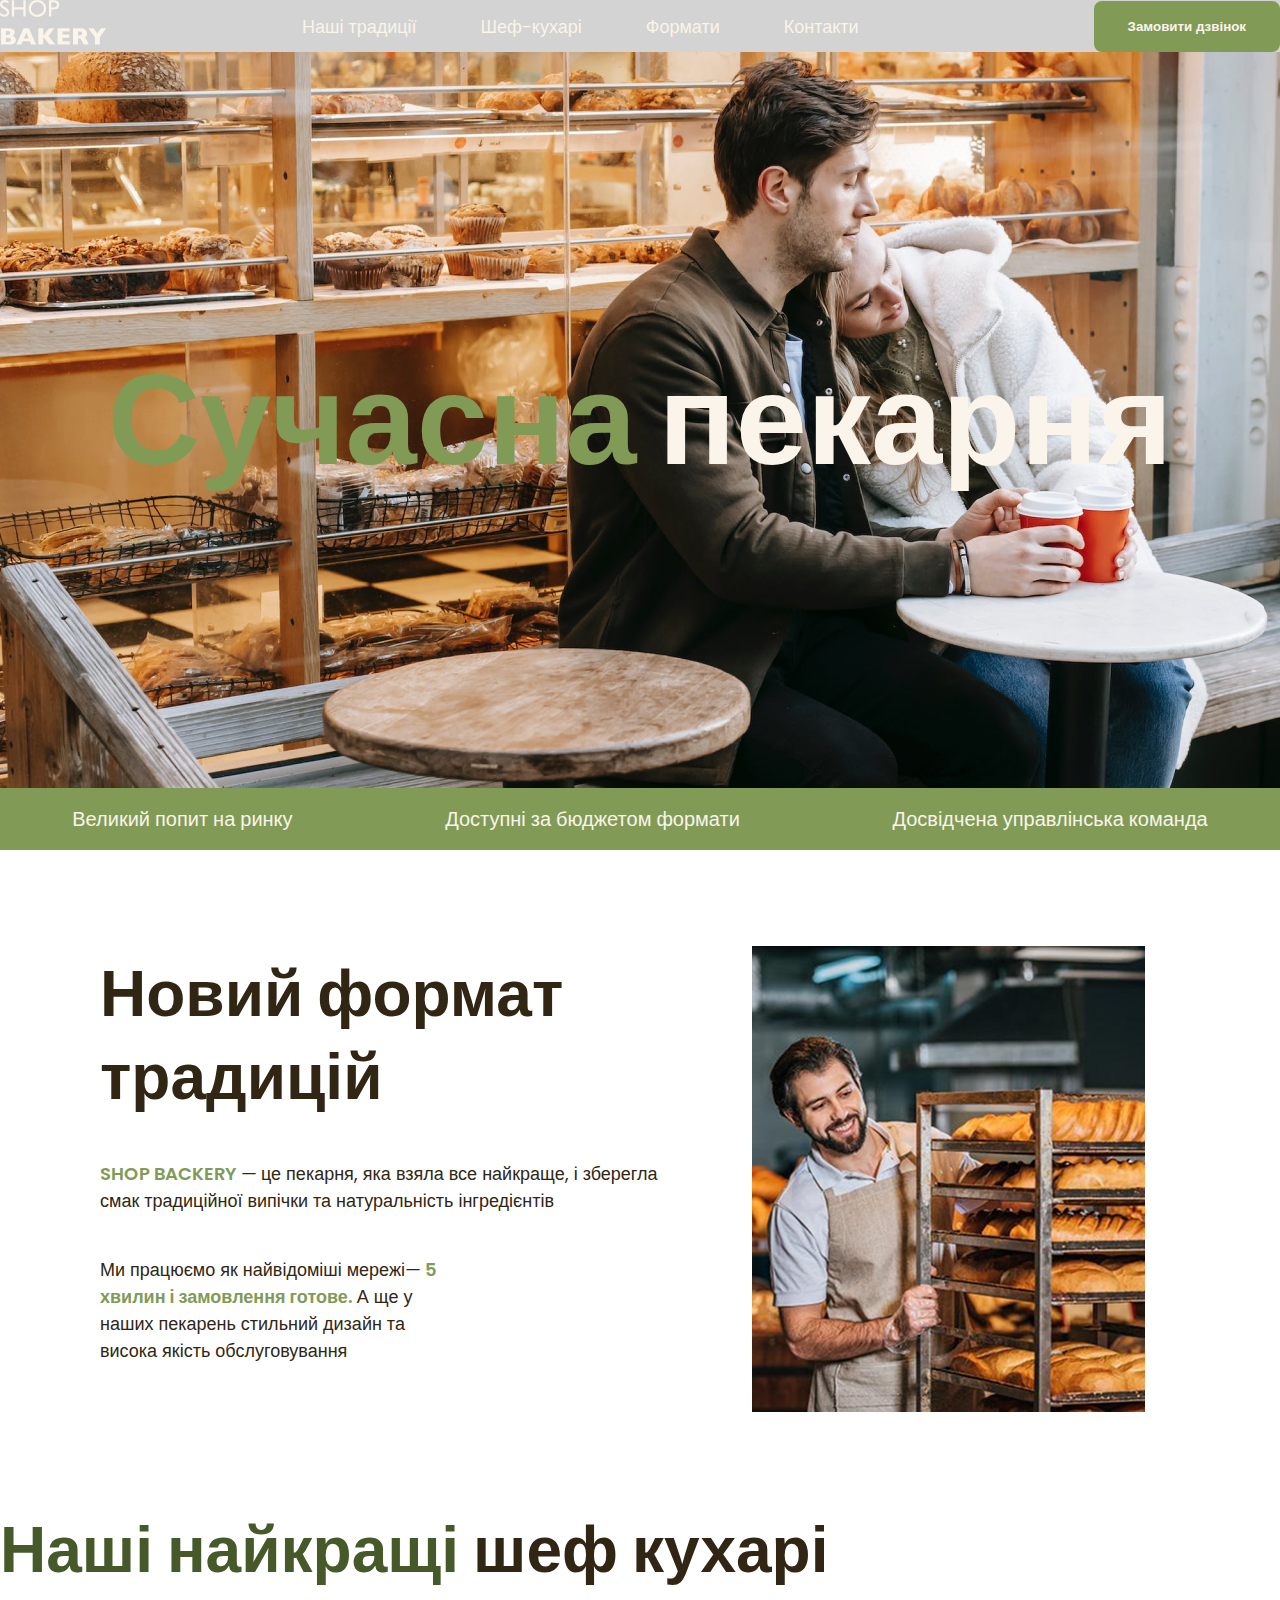
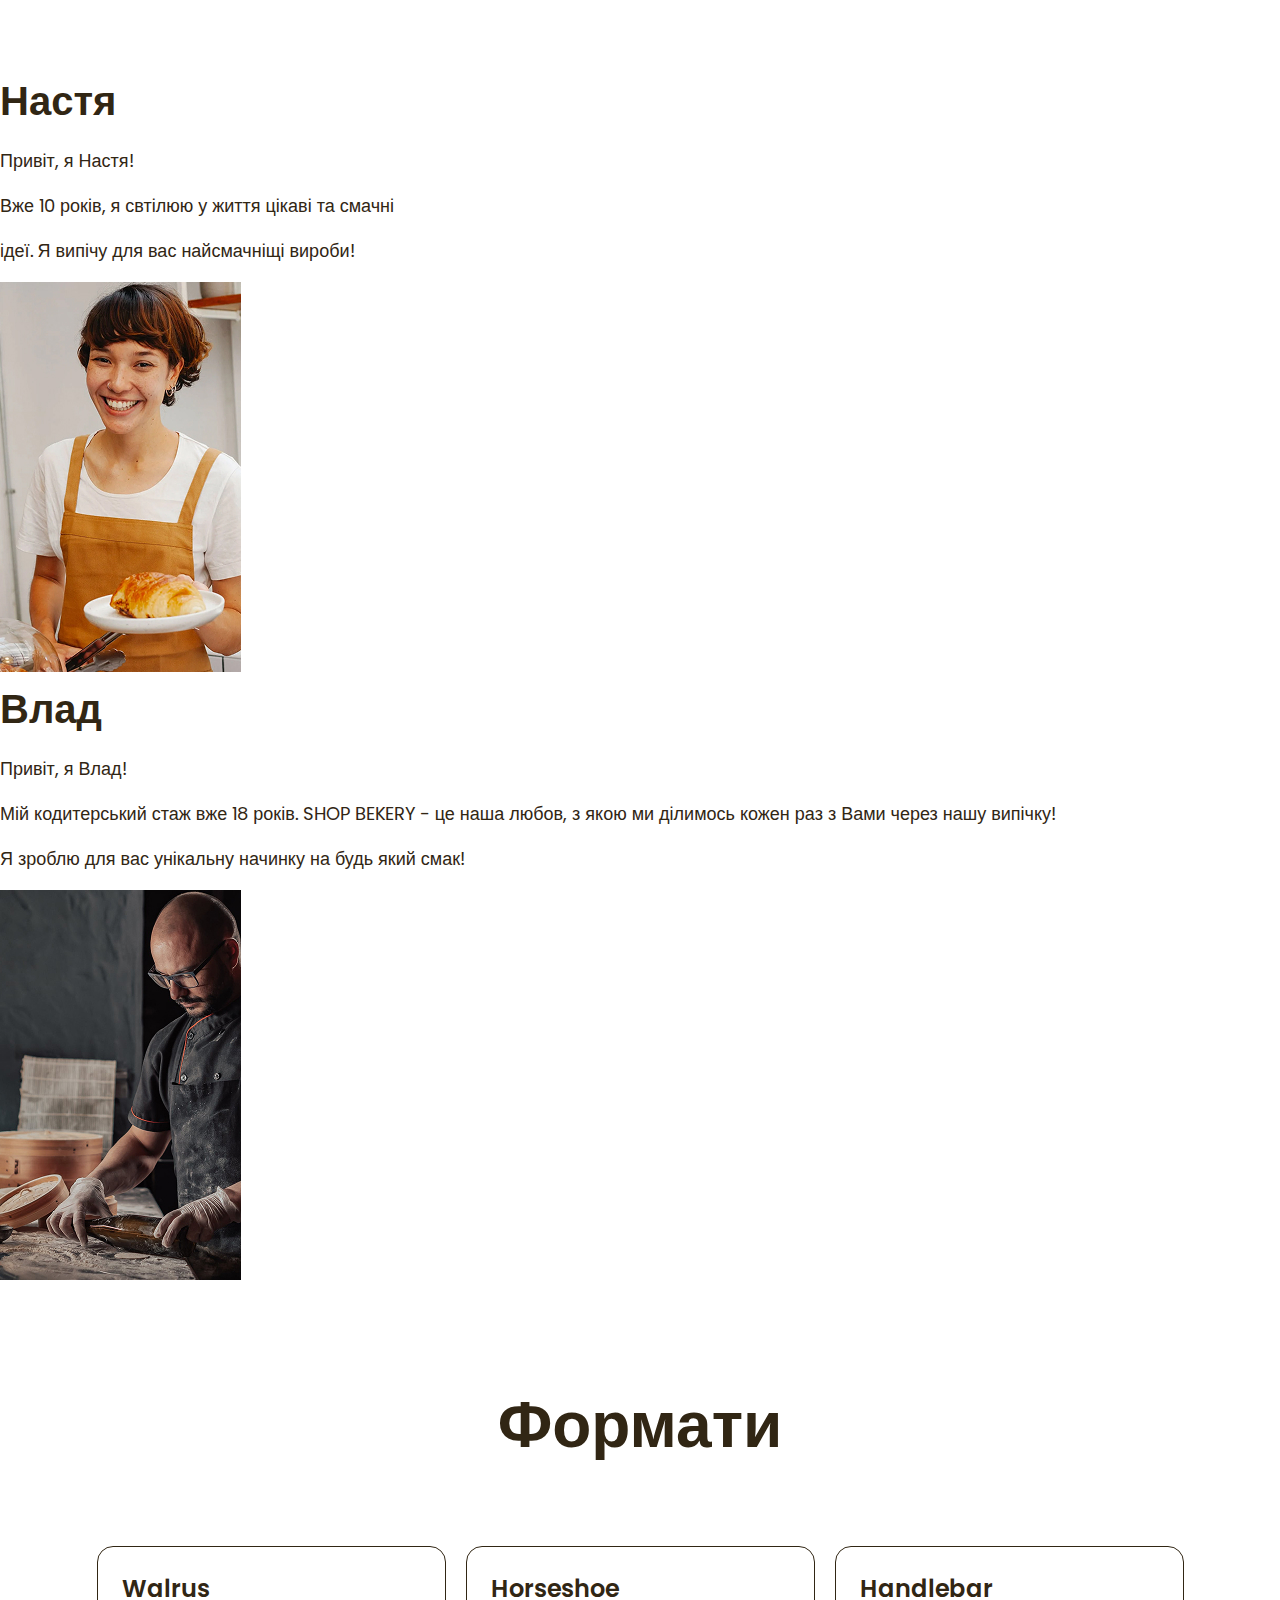
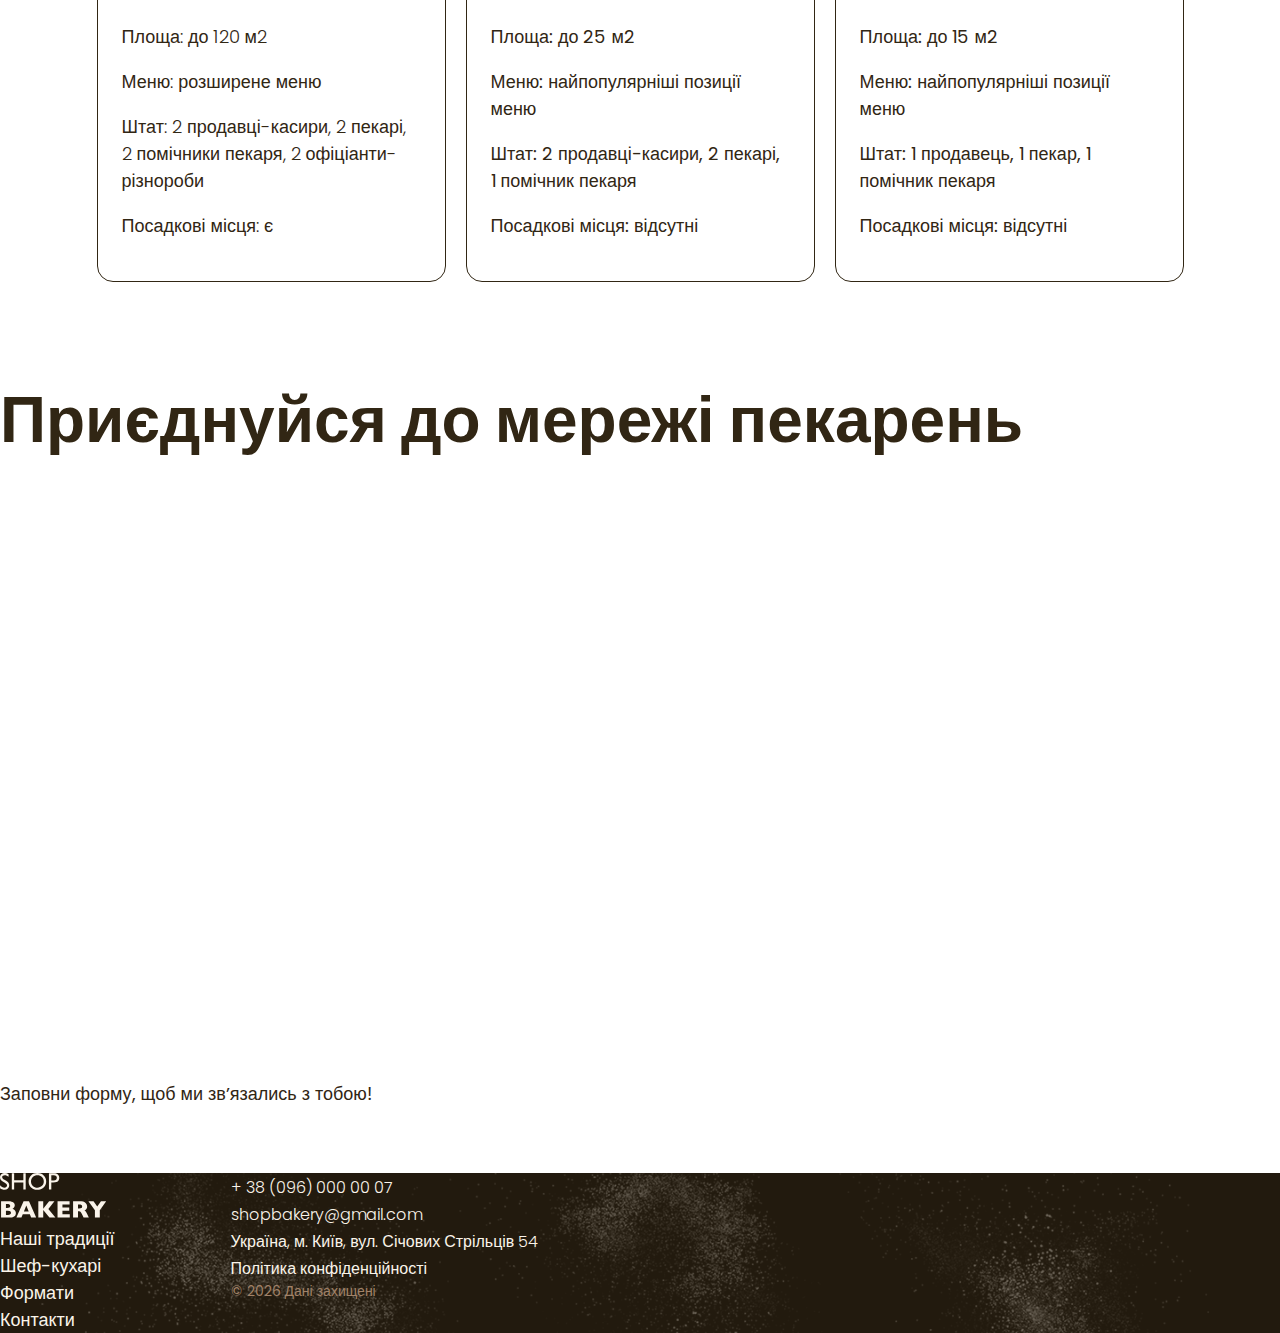
<file: index.html>
<!doctype html>
<html lang="uk">
  <head>
    <meta charset="UTF-8" />
    <meta name="viewport" content="width=device-width, initial-scale=1.0" />
    <title>Сучасна пекарня</title>
    <!-- Fonts -->
    <link rel="preconnect" href="https://fonts.googleapis.com" />
    <link rel="preconnect" href="https://fonts.gstatic.com" crossorigin />
    <link
      href="https://fonts.googleapis.com/css2?family=Poppins:wght@300;400;600;900&display=swap"
      rel="stylesheet"
    />
    <!-- Styles -->
    <link rel="stylesheet" href="./css/style.css" />
  </head>
  <body>
    <header>
      <div class="container">
        <div class="header-container">
          <nav class="header-nav">
            <a href="./index.html">
              <img src="./images/logo.svg" alt="Логотип Сучасної пекарні" />
            </a>
            <ul class="header-menu">
              <li>
                <a class="link" href="#traditions-section">Наші традиції</a>
              </li>
              <li>
                <a class="link" href="#chefs-section">Шеф-кухарі</a>
              </li>
              <li>
                <a class="link" href="#formats-section">Формати</a>
              </li>
              <li>
                <a class="link" href="#contacts-section">Контакти</a>
              </li>
            </ul>
          </nav>
          <button class="button" type="button">Замовити дзвінок</button>
        </div>
      </div>
    </header>

    <main>
      <section class="hero-section">
        <div class="container">
          <h1 class="hero-title">
            <span class="accent">Сучасна</span> пекарня
          </h1>
        </div>
      </section>
      <section>
        <div class="advantages-section">
          <div class="container">
            <h2 class="visually-hidden">Наші переваги</h2>
            <ul class="advantages-list">
              <li class="advantages-item">Великий попит на ринку</li>
              <li class="advantages-item">Доступні за бюджетом формати</li>
              <li class="advantages-item">Досвідчена управлінська команда</li>
            </ul>
          </div>
        </div>
      </section>
      <section class="traditions-section section" id="traditions-section">
        <div class="container">
          <div class="tradition-container">
            <div class="tradition-item">
              <h2 class="traditions-title section-title">
                Новий формат традицій
              </h2>
              <p class="traditions-text">
                <span class="accent-uppercase">shop backery</span> — це пекарня,
                яка взяла все найкраще, і зберегла смак традиційної випічки та
                натуральність інгредієнтів
              </p>
              <p class="traditions-text">
                Ми працюємо як найвідоміші мережі—
                <span class="accent">5 хвилин і замовлення готове.</span> А ще у
                наших пекарень стильний дизайн та висока якість обслуговування
              </p>
            </div>
            <img
              class="image-backer"
              src="./images/baker-man.jpg"
              alt="Чоловік пекар посміхається і дивиться на батони"
            />
          </div>
        </div>
      </section>
      <section class="section" id="chefs-section">
        <div class="container">
          <h2 class="chefs-title section-title">
            <span class="accent">Наші найкращі</span> шеф кухарі
          </h2>
          <ul>
            <li>
              <article>
                <h3 class="chef-title">Настя</h3>
                <p>Привіт, я Настя!</p>
                <p>Вже 10 років, я свтілюю у життя цікаві та смачні</p>
                <p>ідеї. Я випічу для вас найсмачніщі вироби!</p>
              </article>
              <img src="./images/Nastya.jpg" alt="Фото Насті" />
            </li>
            <li>
              <article>
                <h3 class="chef-title">Влад</h3>
                <p>Привіт, я Влад!</p>
                <p>
                  Мій кодитерський стаж вже 18 років. SHOP BEKERY - це наша
                  любов, з якою ми ділимось кожен раз з Вами через нашу випічку!
                </p>
                <p>Я зроблю для вас унікальну начинку на будь який смак!</p>
              </article>
              <img src="./images/Vlad.jpg" alt="Фото Влада" />
            </li>
          </ul>
        </div>
      </section>
      <section class="section" id="formats-section">
        <div class="container">
          <h2 class="formats-title section-title">Формати</h2>
          <ul class="format-list">
            <li class="format-item">
              <article class="format-card">
                <h3 lang="en" class="format-title">Walrus</h3>
                <div class="format-text">
                  <p>Площа: до 120 м2</p>
                  <p>Меню: розширене меню</p>
                  <p>
                    Штат: 2 продавці-касири, 2 пекарі, 2 помічники пекаря, 2
                    офіціанти-різнороби
                  </p>
                  <p>Посадкові місця: є</p>
                </div>
              </article>
            </li>
            <li class="format-item">
              <article class="format-card">
                <h3 lang="en" class="format-title">Horseshoe</h3>
                <p>Площа: до 25 м2</p>
                <p>Меню: найпопулярніші позиції меню</p>
                <p>Штат: 2 продавці-касири, 2 пекарі, 1 помічник пекаря</p>
                <p>Посадкові місця: відсутні</p>
              </article>
            </li>
            <li class="format-item">
              <article class="format-card">
                <h3 lang="en" class="format-title">Handlebar</h3>
                <p>Площа: до 15 м2</p>
                <p>Меню: найпопулярніші позиції меню</p>
                <p>Штат: 1 продавець, 1 пекар, 1 помічник пекаря</p>
                <p>Посадкові місця: відсутні</p>
              </article>
            </li>
          </ul>
        </div>
      </section>
      <section class="section" id="contacts-section">
        <div class="container">
          <h2 class="contacts-title section-title">
            Приєднуйся до мережі пекарень
          </h2>
          <iframe
            src="https://www.google.com/maps/embed?pb=!1m18!1m12!1m3!1d2414.478449354437!2d30.4912733!3d50.4566776!2m3!1f0!2f0!3f0!3m2!1i1024!2i768!4f13.1!3m3!1m2!1s0x40d4ce637c006b2d%3A0xaf86385f19996ff0!2z0LLRg9C70LjRhtGPINCh0ZbRh9C-0LLQuNGFINCh0YLRgNGW0LvRjNGG0ZbQsiwgNTQsINCa0LjRl9CyLCAwMjAwMA!5e1!3m2!1suk!2sua!4v1770658083333!5m2!1suk!2sua"
            width="603"
            height="595"
            style="border: 0"
            allowfullscreen=""
            loading="lazy"
            referrerpolicy="no-referrer-when-downgrade"
          ></iframe>
          <p>Заповни форму, щоб ми звʼязались з тобою!</p>
        </div>
      </section>
    </main>
    <footer class="footer">
      <div class="container">
        <div class="footer-flex">
          <nav>
            <a href="./index.html">
              <img src="./images/logo.svg" alt="Логотип Сучасної пекарні" />
            </a>
            <ul>
              <li><a href="#" class="link">Наші традиції</a></li>
              <li><a href="#" class="link">Шеф-кухарі</a></li>
              <li><a href="#" class="link">Формати</a></li>
              <li><a href="#" class="link">Контакти</a></li>
            </ul>
          </nav>
          <address>
            <ul>
              <li>
                <a class="adress-link" href="tel:+38(096)0000007"
                  >+ 38 (096) 000 00 07</a
                >
              </li>
              <li>
                <a class="adress-link" href="mailto:shopbakery@gmail.com"
                  >shopbakery@gmail.com</a
                >
              </li>
              <li>
                <a
                  class="adress-link"
                  href="https://maps.app.goo.gl/gTTw5o9tC1cetXp38"
                  target="_blank"
                  >Україна, м. Київ, вул. Січових Стрільців 54</a
                >
              </li>
              <li>
                <a href="#">
                  <!-- facebook icon -->
                </a>
              </li>
              <li>
                <a href="#">
                  <!-- instagram icon -->
                </a>
              </li>
            </ul>
            <a class="adress-link" href="#" target="_blank"
              >Політика конфіденційності</a
            >
            <p class="confident">© 2026 Дані захищені</p>
          </address>
        </div>
      </div>
    </footer>
  </body>
</html>
</file>
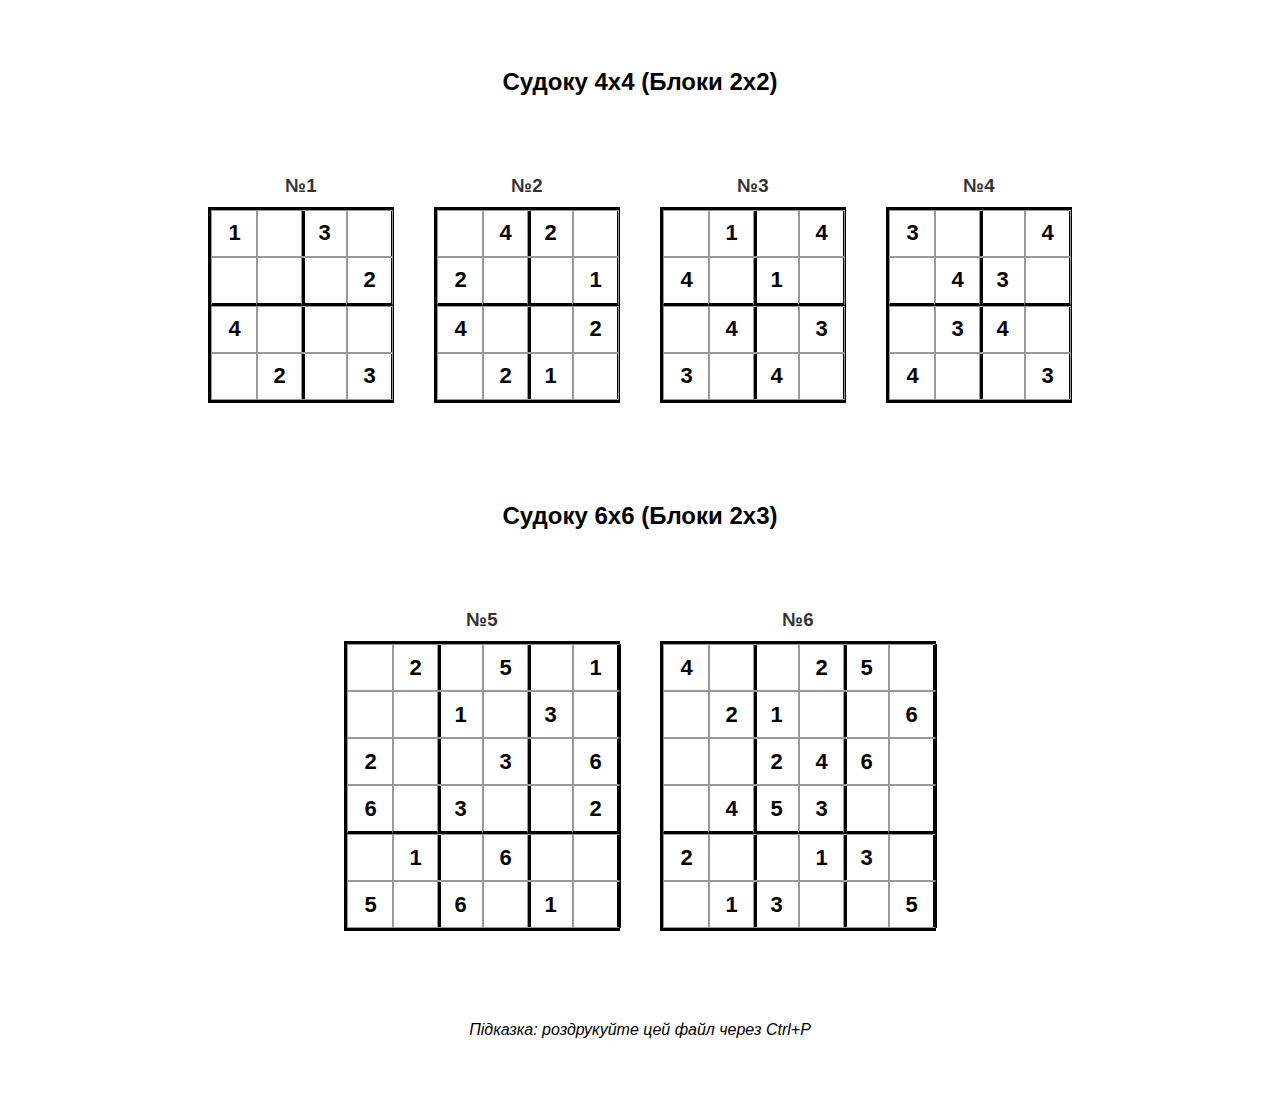
<file: test.html>
<!doctype html>
<html lang="uk">
  <head>
    <meta charset="UTF-8" />
    <title>Судоку для друку (Правильні блоки)</title>
    <style>
      body {
        font-family: "Segoe UI", sans-serif;
        display: flex;
        flex-wrap: wrap;
        gap: 40px;
        justify-content: center;
        padding: 40px;
        background: white;
      }
      .sudoku-container {
        border: 3px solid black;
        display: grid;
        background: white;
      }
      .cell {
        border: 1px solid #999;
        width: 45px;
        height: 45px;
        display: flex;
        align-items: center;
        justify-content: center;
        font-size: 22px;
        font-weight: bold;
      }

      /* 4x4 Grid: Blocks 2x2 */
      .s4 {
        grid-template-columns: repeat(4, 45px);
      }
      .s4 .cell:nth-child(2n) {
        border-right: 3px solid black;
      }
      .s4 .cell:nth-child(4n) {
        border-right: 1px solid #999;
      } /* Reset outer edge */
      .s4 .cell:nth-child(n + 5):nth-child(-n + 8) {
        border-bottom: 3px solid black;
      }

      /* 6x6 Grid: Blocks 2 wide, 3 high (2x3) */
      .s6 {
        grid-template-columns: repeat(6, 45px);
      }
      .s6 .cell:nth-child(2n) {
        border-right: 3px solid black;
      }
      .s6 .cell:nth-child(n + 19):nth-child(-n + 24) {
        border-bottom: 3px solid black;
      }

      .game-block {
        display: flex;
        flex-direction: column;
        align-items: center;
      }
      h3 {
        margin-bottom: 10px;
        color: #333;
      }
      .page-break {
        width: 100%;
        height: 0;
        page-break-after: always;
      }
      @media print {
        .no-print {
          display: none;
        }
      }
    </style>
  </head>
  <body>
    <h2 style="width: 100%; text-align: center">Судоку 4x4 (Блоки 2x2)</h2>

    <div class="game-block">
      <h3>№1</h3>
      <div class="sudoku-container s4">
        <div class="cell">1</div>
        <div class="cell"></div>
        <div class="cell">3</div>
        <div class="cell"></div>
        <div class="cell"></div>
        <div class="cell"></div>
        <div class="cell"></div>
        <div class="cell">2</div>
        <div class="cell">4</div>
        <div class="cell"></div>
        <div class="cell"></div>
        <div class="cell"></div>
        <div class="cell"></div>
        <div class="cell">2</div>
        <div class="cell"></div>
        <div class="cell">3</div>
      </div>
    </div>

    <div class="game-block">
      <h3>№2</h3>
      <div class="sudoku-container s4">
        <div class="cell"></div>
        <div class="cell">4</div>
        <div class="cell">2</div>
        <div class="cell"></div>
        <div class="cell">2</div>
        <div class="cell"></div>
        <div class="cell"></div>
        <div class="cell">1</div>
        <div class="cell">4</div>
        <div class="cell"></div>
        <div class="cell"></div>
        <div class="cell">2</div>
        <div class="cell"></div>
        <div class="cell">2</div>
        <div class="cell">1</div>
        <div class="cell"></div>
      </div>
    </div>

    <div class="game-block">
      <h3>№3</h3>
      <div class="sudoku-container s4">
        <div class="cell"></div>
        <div class="cell">1</div>
        <div class="cell"></div>
        <div class="cell">4</div>
        <div class="cell">4</div>
        <div class="cell"></div>
        <div class="cell">1</div>
        <div class="cell"></div>
        <div class="cell"></div>
        <div class="cell">4</div>
        <div class="cell"></div>
        <div class="cell">3</div>
        <div class="cell">3</div>
        <div class="cell"></div>
        <div class="cell">4</div>
        <div class="cell"></div>
      </div>
    </div>

    <div class="game-block">
      <h3>№4</h3>
      <div class="sudoku-container s4">
        <div class="cell">3</div>
        <div class="cell"></div>
        <div class="cell"></div>
        <div class="cell">4</div>
        <div class="cell"></div>
        <div class="cell">4</div>
        <div class="cell">3</div>
        <div class="cell"></div>
        <div class="cell"></div>
        <div class="cell">3</div>
        <div class="cell">4</div>
        <div class="cell"></div>
        <div class="cell">4</div>
        <div class="cell"></div>
        <div class="cell"></div>
        <div class="cell">3</div>
      </div>
    </div>

    <div class="page-break"></div>

    <h2 style="width: 100%; text-align: center">Судоку 6x6 (Блоки 2x3)</h2>

    <div class="game-block">
      <h3>№5</h3>
      <div class="sudoku-container s6">
        <div class="cell"></div>
        <div class="cell">2</div>
        <div class="cell"></div>
        <div class="cell">5</div>
        <div class="cell"></div>
        <div class="cell">1</div>
        <div class="cell"></div>
        <div class="cell"></div>
        <div class="cell">1</div>
        <div class="cell"></div>
        <div class="cell">3</div>
        <div class="cell"></div>
        <div class="cell">2</div>
        <div class="cell"></div>
        <div class="cell"></div>
        <div class="cell">3</div>
        <div class="cell"></div>
        <div class="cell">6</div>
        <div class="cell">6</div>
        <div class="cell"></div>
        <div class="cell">3</div>
        <div class="cell"></div>
        <div class="cell"></div>
        <div class="cell">2</div>
        <div class="cell"></div>
        <div class="cell">1</div>
        <div class="cell"></div>
        <div class="cell">6</div>
        <div class="cell"></div>
        <div class="cell"></div>
        <div class="cell">5</div>
        <div class="cell"></div>
        <div class="cell">6</div>
        <div class="cell"></div>
        <div class="cell">1</div>
        <div class="cell"></div>
      </div>
    </div>

    <div class="game-block">
      <h3>№6</h3>
      <div class="sudoku-container s6">
        <div class="cell">4</div>
        <div class="cell"></div>
        <div class="cell"></div>
        <div class="cell">2</div>
        <div class="cell">5</div>
        <div class="cell"></div>
        <div class="cell"></div>
        <div class="cell">2</div>
        <div class="cell">1</div>
        <div class="cell"></div>
        <div class="cell"></div>
        <div class="cell">6</div>
        <div class="cell"></div>
        <div class="cell"></div>
        <div class="cell">2</div>
        <div class="cell">4</div>
        <div class="cell">6</div>
        <div class="cell"></div>
        <div class="cell"></div>
        <div class="cell">4</div>
        <div class="cell">5</div>
        <div class="cell">3</div>
        <div class="cell"></div>
        <div class="cell"></div>
        <div class="cell">2</div>
        <div class="cell"></div>
        <div class="cell"></div>
        <div class="cell">1</div>
        <div class="cell">3</div>
        <div class="cell"></div>
        <div class="cell"></div>
        <div class="cell">1</div>
        <div class="cell">3</div>
        <div class="cell"></div>
        <div class="cell"></div>
        <div class="cell">5</div>
      </div>
    </div>

    <p
      style="width: 100%; text-align: center; margin-top: 50px"
      class="no-print"
    >
      <i>Підказка: роздрукуйте цей файл через Ctrl+P</i>
    </p>
  </body>
</html>
</file>
<file: css/style.css>
/*  */
:root {
  --color-primary-dark: #312614;
  --color-primary-light: #faf4ea;
  --color-brand-light: #819b57;
  --color-brand-dark: #465929;
  --color-skin: #a18268;
}

/* Base */
* {
  box-sizing: border-box;
}

.container {
  width: 100%;
  max-width: 1288px;
  margin: 0 auto;
  padding: 0 auto;
}

body {
  color: var(--color-primary-dark);
  font-family: "Poppins", sans-serif;
  font-size: 18px;
  font-weight: 400;
  line-height: 1.5;
  margin: 0;
}

h1,
h2,
h3,
h4,
h5,
h6,
p {
  margin-top: 0;
}

address {
  font-style: normal;
}

ul {
  margin: 0;
  padding: 0;
  list-style-type: none;
}

/* Button */
.button {
  color: var(--color-primary-light);
  background-color: var(--color-brand-light);
  border: 2px solid var(--color-brand-light);
  border-radius: 8px;
  cursor: pointer;
  font-weight: 600;
  padding: 16px 32px;
}

.button:hover {
  color: var(--color-brand-dark);
  background-color: transparent;
}

.button:focus {
  color: var(--color-brand-dark);
  background-color: transparent;
}

/* Link */
.link {
  color: var(--color-primary-light);
  text-decoration: none;
  line-height: 1.5;
}

.link:hover {
  color: var(--color-brand-light);
  font-weight: 600;
}

/* Header */

.header-container {
  display: flex;
  align-items: center;
  gap: 40px;
  background-color: lightgray;
}

.header-nav {
  display: flex;
  align-items: center;
  flex-grow: 1;
}

.header-menu {
  display: flex;
  gap: 64px;
  flex-grow: 1;
  justify-content: center;
}

/* Hero section */

.hero-section {
  padding: 272px 0;
  background-image: url("../images/header-background.jpg");
  background-repeat: no-repeat;
  background-position: center top;
  background-size: cover;
}
.hero-title {
  color: var(--color-primary-light);
  margin-bottom: 0;
  font-size: 128px;
  font-weight: 900;
  text-align: center;
}

.hero-title .accent {
  color: var(--color-brand-light);
}

/* Advantages */

.advantages-section {
  background-color: var(--color-brand-light);
}
.advantages-list {
  color: var(--color-primary-light);

  display: flex;
  justify-content: space-around;
  padding: 16px;
  gap: 40px;
}
.advantages-item {
  font-size: 20px;
  font-weight: 300;
}

/* Sections */
.section {
  padding: 48px 0;
}

.section-title {
  color: var(--color-primary-dark);
  font-size: 64px;
  font-size: 900;
  line-height: 1.3;
}

.section-title .accent {
  color: var(--color-brand-dark);
}

/* Tradition sections */

.traditions-section {
  padding-top: 96px;
}

.traditions-title {
  margin-bottom: 42px;
  max-width: 600px;
}

.tradition-container {
  display: flex;
  justify-content: space-between;
  gap: 40px;
  align-items: center;
}
.tradition-item {
  display: flex;
  flex-direction: column;
  margin-left: 100px;
}

.traditions-text {
  margin-bottom: 42px;
}

.traditions-text:nth-child(2) {
  max-width: 600px;
}

.traditions-text:nth-child(3) {
  max-width: 360px;
}

.traditions-text .accent-uppercase {
  color: var(--color-brand-light);
  text-transform: uppercase;
  font-weight: 600;
}

.traditions-text .accent {
  color: var(--color-brand-light);
  font-weight: 600;
}

.image-backer {
  margin-right: 135px;
}

/* Chef section */

.chef-title {
  margin-bottom: 16px;
  font-size: 40px;
  font-weight: 600;
}
.chefs-title {
  margin-bottom: 80px;
}

/* Format section */
.format-title {
  margin-bottom: 16px;
  font-size: 24px;
  font-weight: 600;
}
.formats-title {
  margin-bottom: 80px;
  display: flex;
  justify-content: center;
}

.format-text {
  font-weight: 300;
  font-size: 14;
}

.format-card {
  border: 1px solid #312614;
  border-radius: 16px;
  padding: 24px;

  max-width: 349px;
  max-height: 444px;
}

.format-item {
  flex-basis: calc((100%-40px) / 3);
}

.format-list {
  display: flex;
  gap: 20px;
  justify-content: center;
  flex-wrap: wrap;
}

/* Contact section */
.adress-link {
  color: var(--color-primary-light);
  font-size: 16px;
  font-weight: 300;
  text-decoration: none;
}
.adress-link:hover {
  color: var(--color-brand-light);
}

.contacts-title {
  margin-bottom: 16px;
}

/* Confidention */
.confident {
  color: var(--color-skin);
  font-size: 14px;
  font-weight: 400;
}

/* Hidden class */

.visually-hidden {
  position: absolute;
  left: -10000px;
  top: auto;
  width: 1px;
  height: 1px;
  overflow: hidden;
}

/* Footer dection */

.footer {
  background-color: var(--color-primary-dark);
  background-image: url("../images/footer-background.png");
  background-repeat: no-repeat;
  background-position: center;
  background-size: cover;
}

.footer-flex {
  display: flex;
  gap: 116px;
}
</file>
